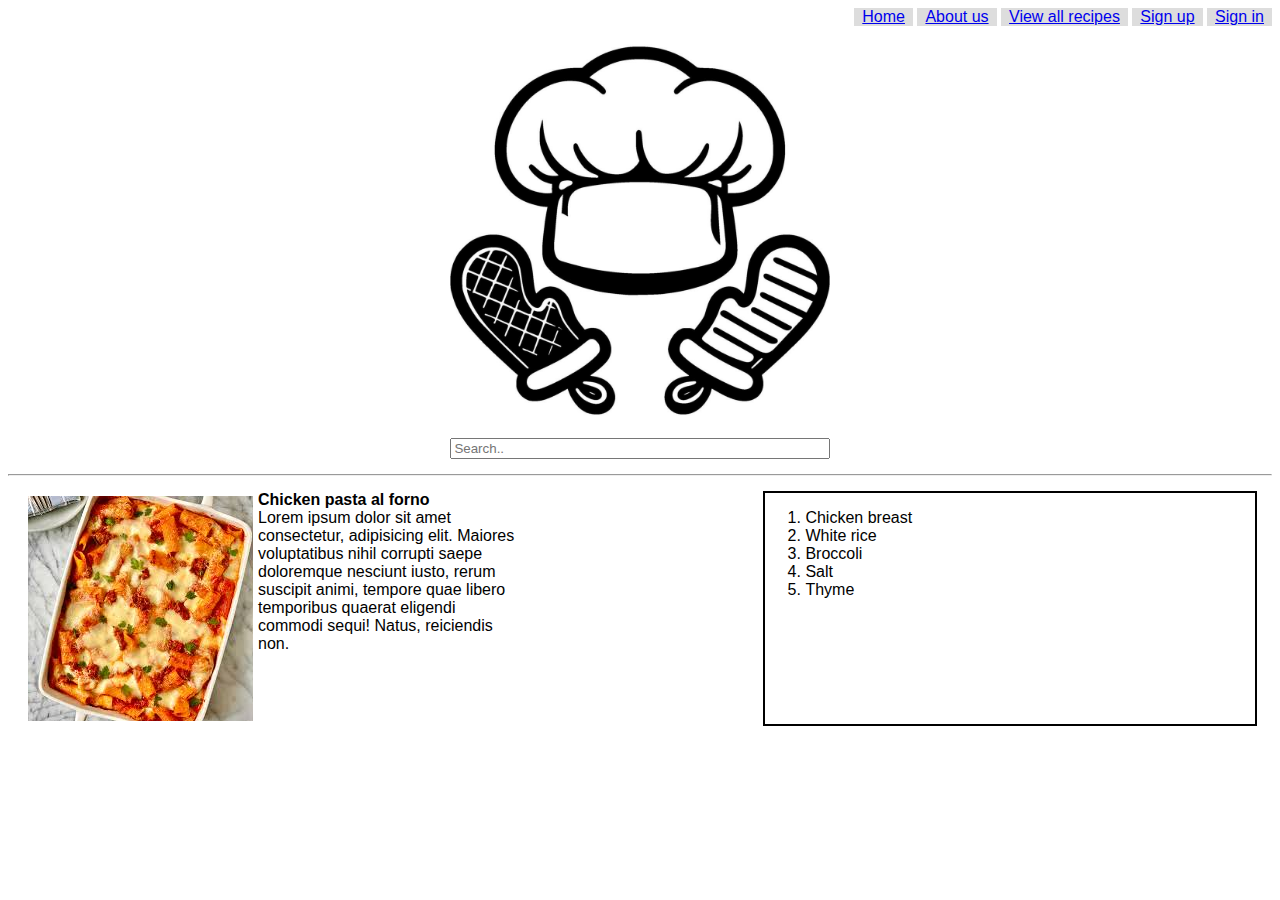
<file: index.html>
<!DOCTYPE html>
<html lang="en">

<head>
    <meta charset="UTF-8">
    <meta name="viewport" content="width=device-width, initial-scale=1.0">
    <link rel="stylesheet" href="style.css">
    <title>Document</title>
</head>

<body>

    <nav>
        <ul>
        <li><a href="#">Home</a></li>
        <li><a href="#">About us</a></li>
        <li><a href="#">View all recipes</a></li>
        <li><a href="#">Sign up</a></li>
        <li><a href="#">Sign in</a></li>
        </ul>
    </nav>

    <main>

    <section class="upperhalf">
        <img src="images/chef.jpg" alt="website logo, stylised chefs hat">
        <br>
        <input type="text" placeholder="Search..">
    </section>

    <hr>

    <section class="lowerhalf">

        <article class="featuredrecipe" style="width: 40%;">
            <img src="images/alforno.jpeg" alt="image of recipe of the day">
            <b><p1>Chicken pasta al forno</p1></b><br>
            <p2>Lorem ipsum dolor sit amet consectetur, adipisicing elit. Maiores voluptatibus nihil corrupti saepe doloremque nesciunt iusto, rerum suscipit animi, tempore quae libero temporibus quaerat eligendi commodi sequi! Natus, reiciendis non.</p2>
        </article>

        <article class="selectedingredients" style="width: 40%;">
            <ol>
                <li>Chicken breast</li>
                <li>White rice</li>
                <li>Broccoli</li>
                <li>Salt</li>
                <li>Thyme</li>
            </ol>
        </article>

    </section>

    </main>

</body>
</html>
</file>
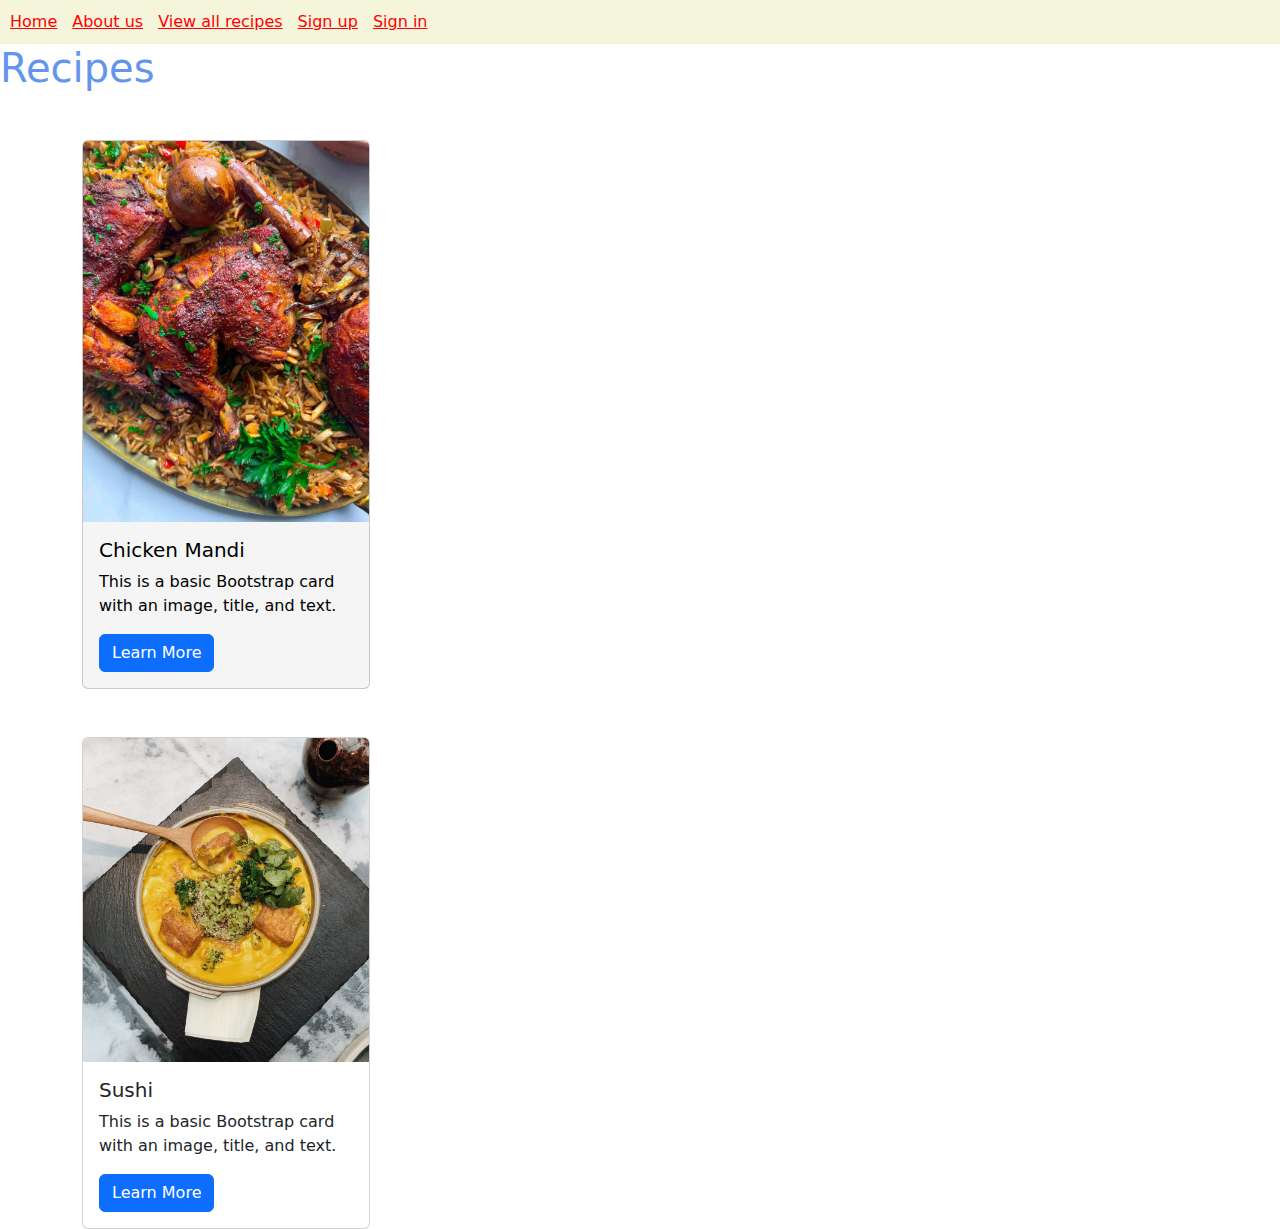
<file: recipes.html>
<!DOCTYPE html>
<html lang="en">
<head>
    <meta charset="UTF-8">
    <meta name="viewport" content="width=device-width, initial-scale=1.0">
    <link href="https://cdn.jsdelivr.net/npm/bootstrap@5.3.0/dist/css/bootstrap.min.css" rel="stylesheet">
    <title>Document</title>
</head>
<body>
    <div>
    <nav style="display: flex; gap: 15px; background-color: beige; padding: 10px ">
        <a href="#" style = "display: block; color: red;">Home</a>
        <a href="#" style = "display: block; color: red;">About us</a>
        <a href="#" style = "display: block; color: red;">View all recipes</a>
        <a href="#" style = "display: block; color: red;">Sign up</a>
        <a href="#" style = "display: block; color: red;">Sign in</a>
    </nav>
    </div>
    <div style=" color: cornflowerblue;">
<h1> Recipes</h1>
</div>

<div class="container mt-5">
    <div class="card" style="width: 18rem; background-color: whitesmoke; color: black;">
        <img src="images/IMG_5690-2.jpg" class="card-img-top" alt="Card Image">
        <div class="card-body">
            <h5 class="card-title"> Chicken Mandi</h5>
            <p class="card-text">This is a basic Bootstrap card with an image, title, and text.</p>
            <a href="#" class="btn btn-primary">Learn More</a>
        </div>
    </div>
</div>

<div class="container mt-5">
    <div class="card" style="width: 18rem;">
        <img src="images/sushi.jpeg" class="card-img-top" alt="Card Image">
        <div class="card-body">
            <h5 class="card-title">Sushi</h5>
            <p class="card-text">This is a basic Bootstrap card with an image, title, and text.</p>
            <a href="#" class="btn btn-primary">Learn More</a>
        </div>
    </div>
</div>



</body>
</html>
</file>
<file: style.css>
* {
    box-sizing: border-box;
}

body {
    font-family: 'Segoe UI', Tahoma, Geneva, Verdana, sans-serif;
    display: flex;
    flex-direction: column;
}

nav {
    justify-content: flex-end;
    display: inline-flex;
}

nav ul {
    list-style-type: none;
    margin: 0;
    padding: 0;
    overflow: hidden;
    float: right;
}
  
nav li {
    display: inline;
    padding: 8px;
    background-color: #dddddd;
  }

ol {
    display: block;
}

section {
    display: flex;
    justify-content: space-between;
    margin: 15px;
}

section.upperhalf {
    flex-direction: column;
    max-width: 30%;
    justify-self: center;
}

section.lowerhalf {
    flex-direction: row;
    justify-items: stretch;
}

article.featuredrecipe {
    min-width: 40%
}

article.featuredrecipe img {
    float: left;
    margin: 5px;
}

article.featuredrecipe p {
    float: right;
    margin: 5px;
}

article.selectedingredients {
    min-width: 40%;
    float: right;
    border: 2px solid black;
}

h1 {
    
 color: red;
 text-align: left;
      
}
</file>
